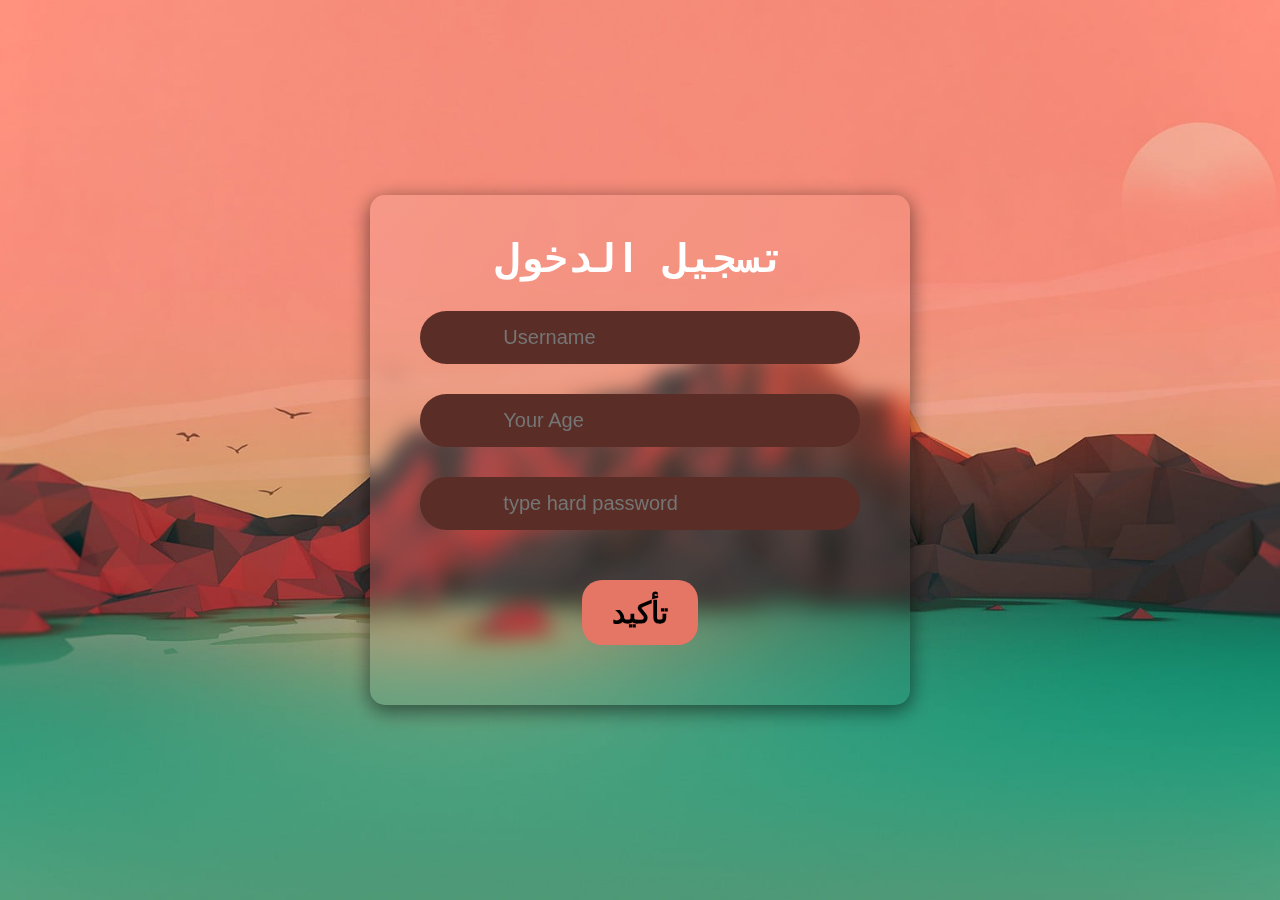
<file: index.html>
<!DOCTYPE html>
<html lang="en">
  <head>
    <meta charset="UTF-8" />
    <meta name="viewport" content="width=device-width, initial-scale=1.0" />
    <title>Log in</title>
    <link rel="stylesheet" href="main.css" />
    <link
      rel="stylesheet"
      href="https://cdnjs.cloudflare.com/ajax/libs/font-awesome/6.4.2/css/all.min.css"
      integrity="sha512-z3gLpd7yknf1YoNbCzqRKc4qyor8gaKU1qmn+CShxbuBusANI9QpRohGBreCFkKxLhei6S9CQXFEbbKuqLg0DA=="
      crossorigin="anonymous"
      referrerpolicy="no-referrer"
    />
  </head>
  <body>
    <div class="container">
      <h1 class="main-name">تسجيل الدخول</h1>
      <form action="site/sales.html">
        <div class="input-feild">
          <i class="fa-solid fa-user user"></i>
          <input type="text" id="username" placeholder="Username" />
        </div>
        <p id="name-error" class="error"></p>
        <div class="input-feild">
          <i class="fa-solid fa-image-portrait age"></i>
          <input type="text" id="age" placeholder="Your Age" />
        </div>
        <p id="age-error" class="error"></p>
        <div class="input-feild">
          <i class="fa-solid fa-lock pass"></i>
          <input
            type="password"
            id="password"
            placeholder="type hard password"
          />
          <i class="fa-solid fa-eye" id="btn"></i>
        </div>
        <p id="pass-error" class="error"></p>
        <button id="submit-btn">تأكيد</button>
      </form>
    </div>
    <script src="script.js"></script>
  </body>
</html>
</file>
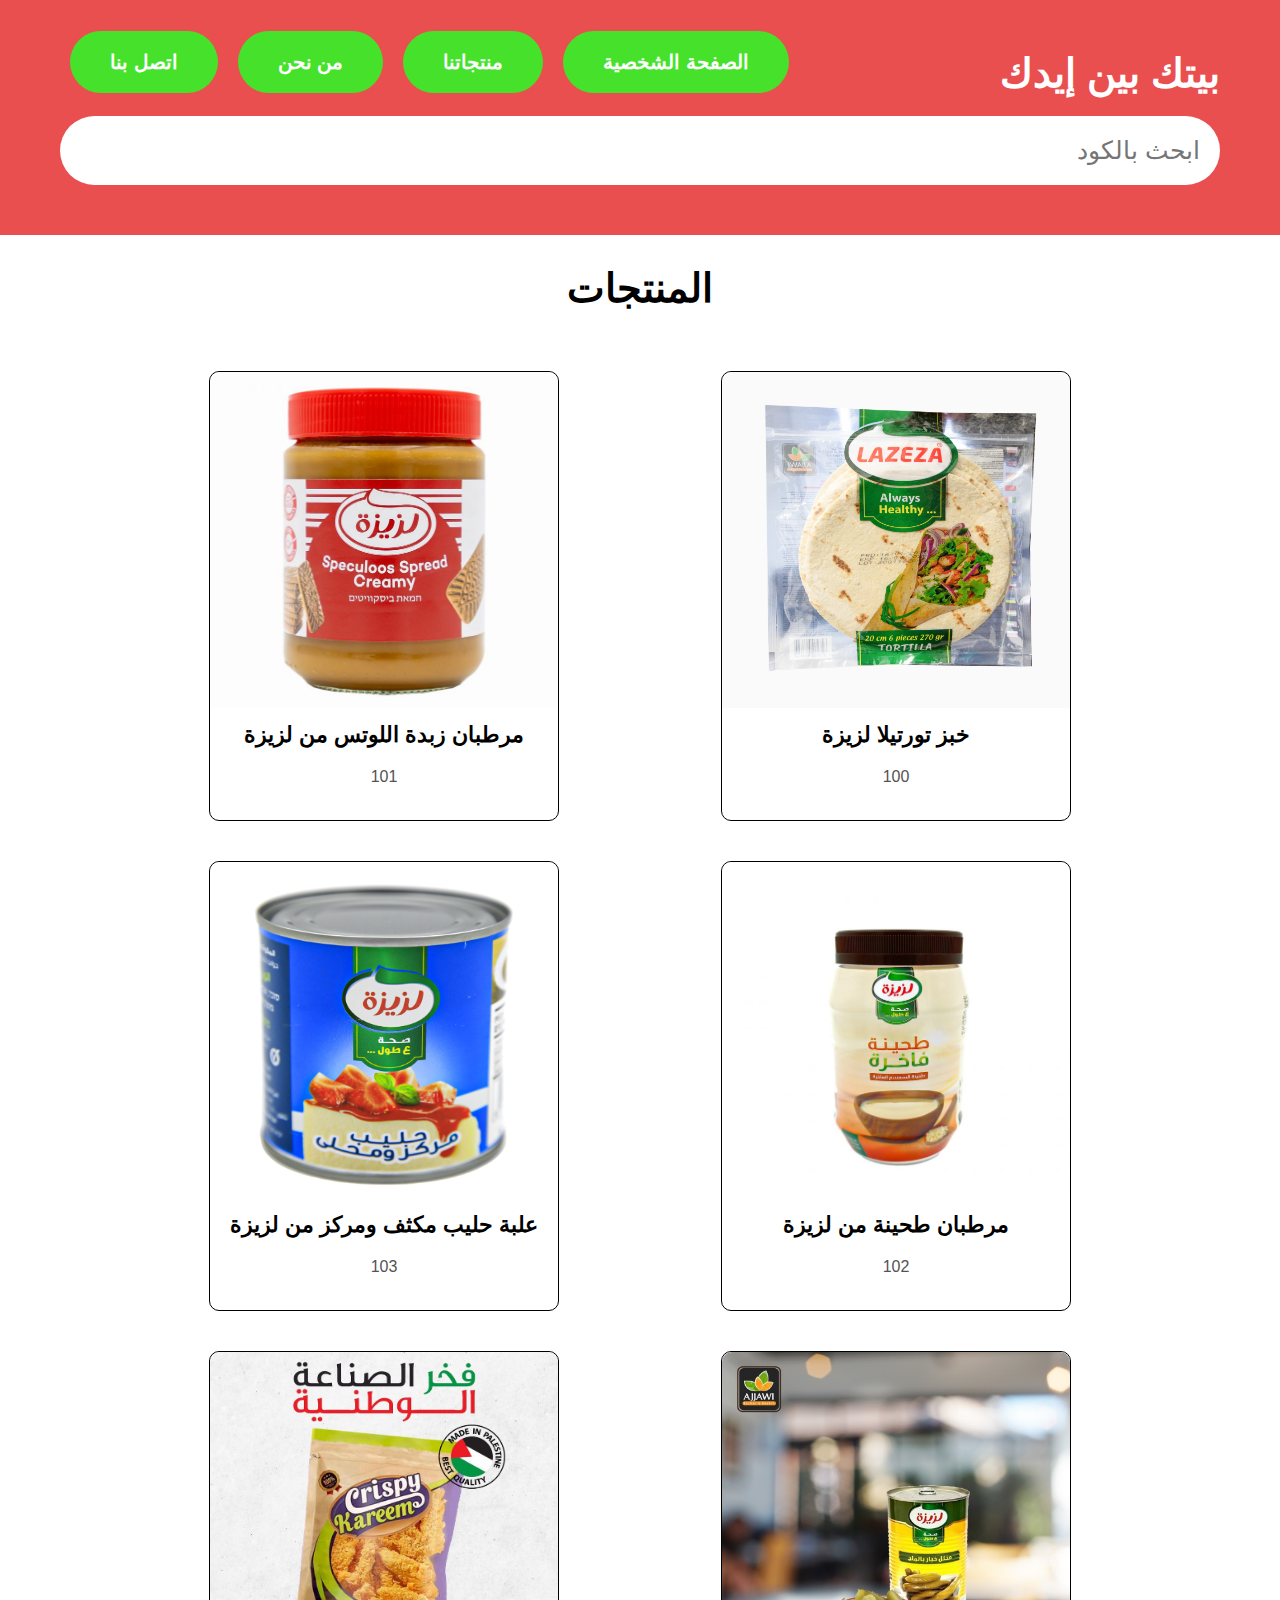
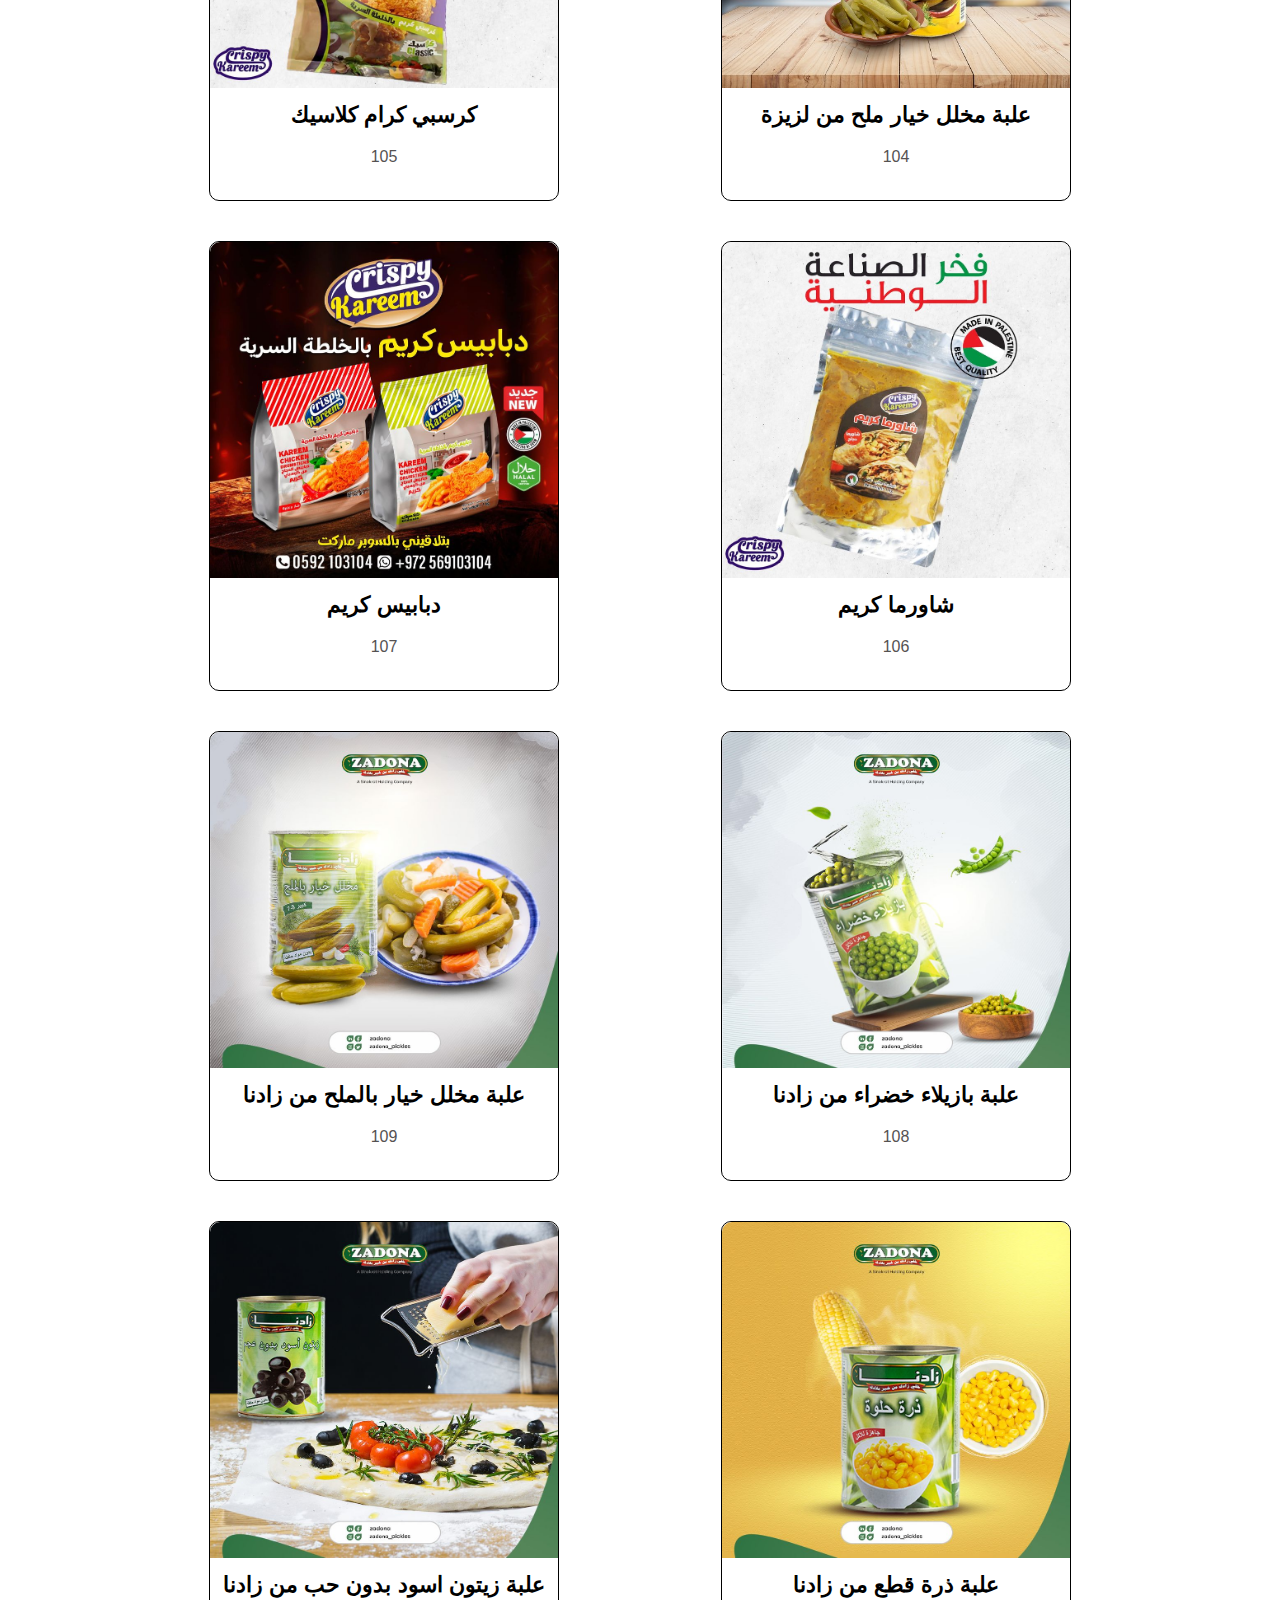
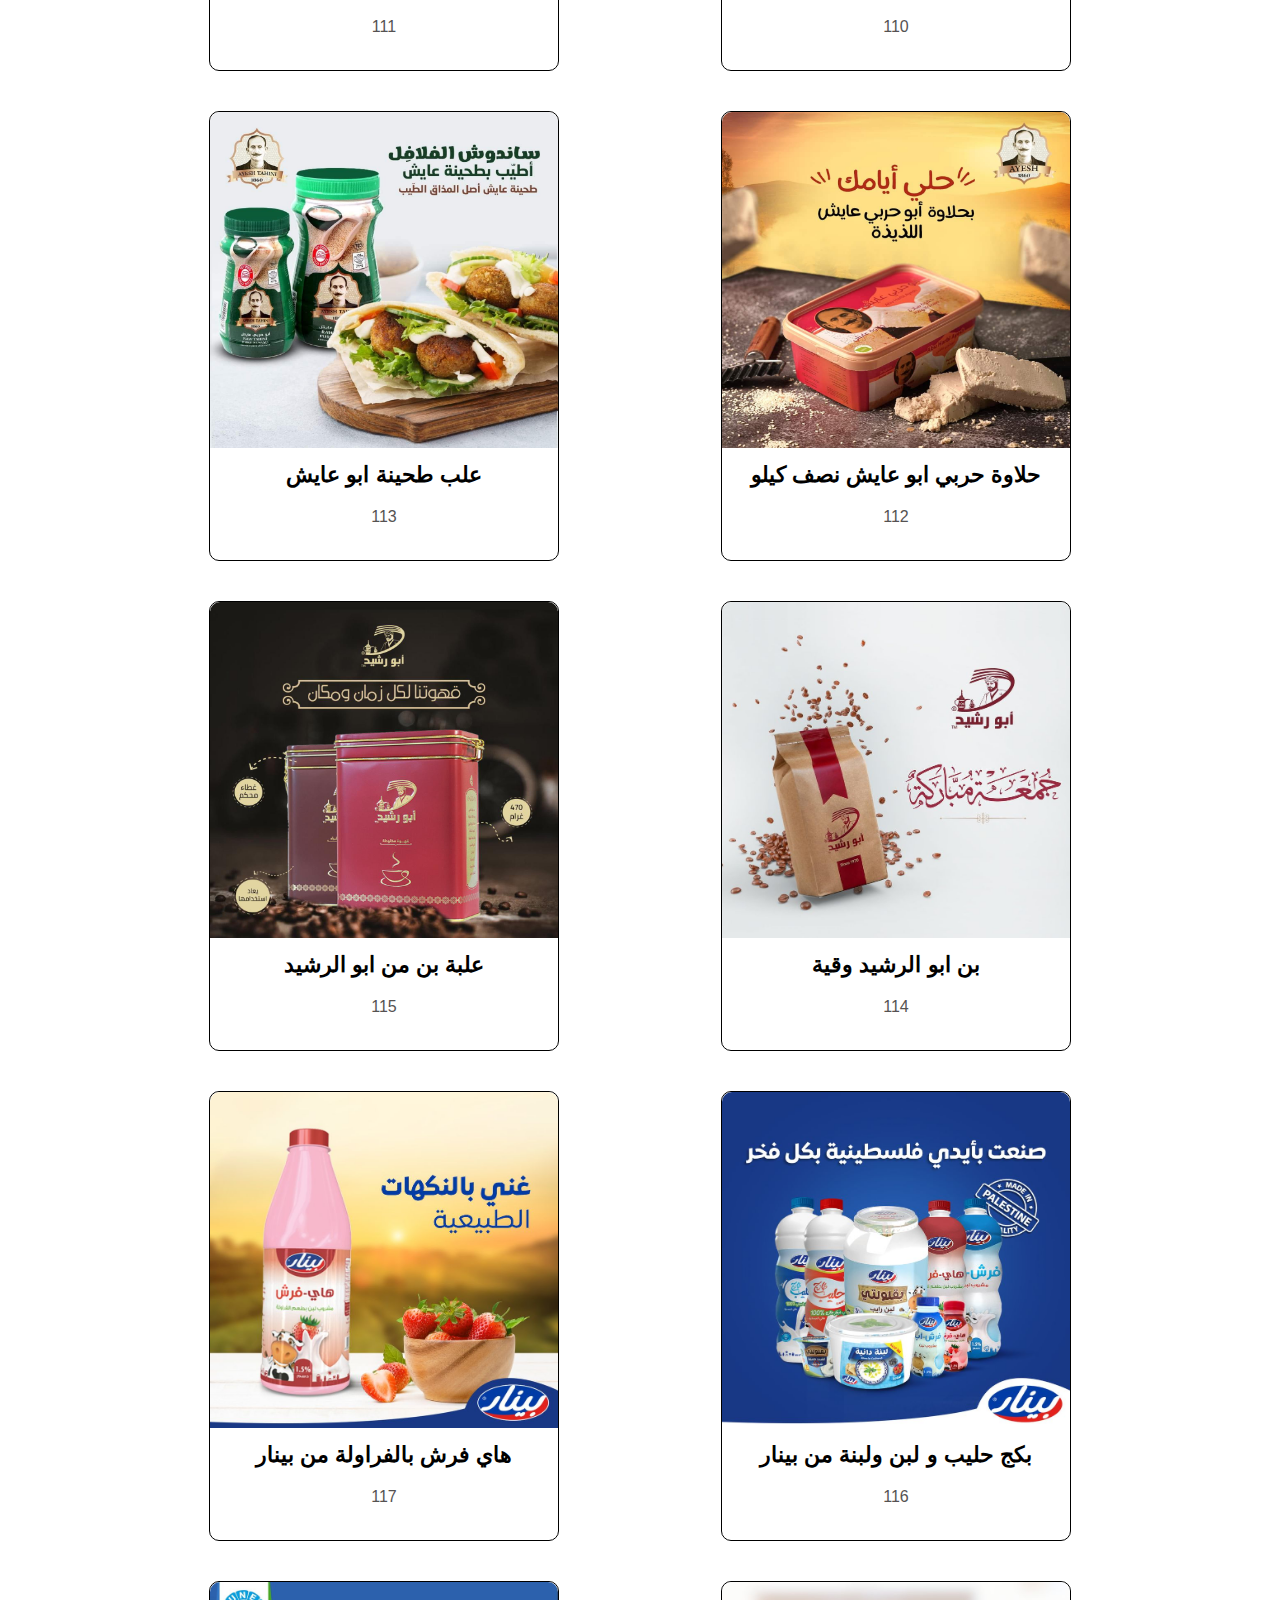
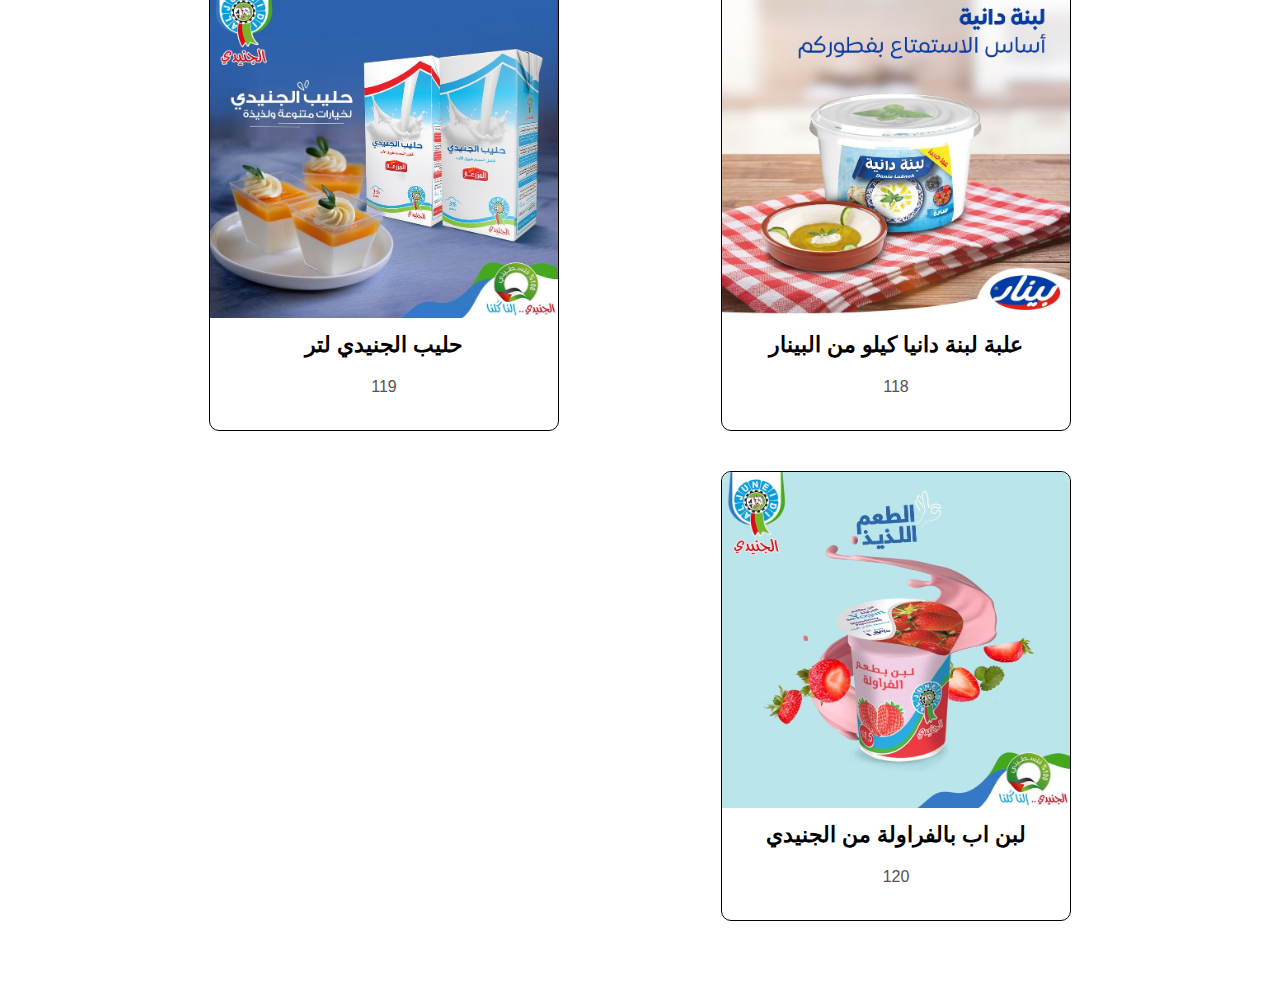
<file: site/sales.html>
<!DOCTYPE html>
<html>
  <head>
    <meta charset="UTF-8" />
    <meta name="viewport" content="width=device-width, initial-scale=1.0" />
    <link rel="stylesheet" href="style.css" />
    <title>بيتك بين إيدك</title>
  </head>
  <body>
    <div class="container">
      <div class="head">
        <div class="name">
          <h1>بيتك بين إيدك</h1>
          <div class="links">
            <ul>
              <li class="profile"><a href="profile/profile.html">الصفحة الشخصية</a></li>
              <li><a href="#">منتجاتنا</a></li>
              <li><a href="#">من نحن</a></li>
              <li><a href="#">اتصل بنا</a></li>
            </ul>
          </div>
        </div>
        <div class="search">
          <input type="text" id="search" placeholder="ابحث بالكود" />
        </div>
        <p id="error-handle"></p>
      </div>
      <h2 class="itesm-head">المنتجات</h2>
      <div class="items">
        <div id="show-items">

        </div>
      </div>
    </div>
    <script src="script.js"></script>
  </body>
</html>
</file>
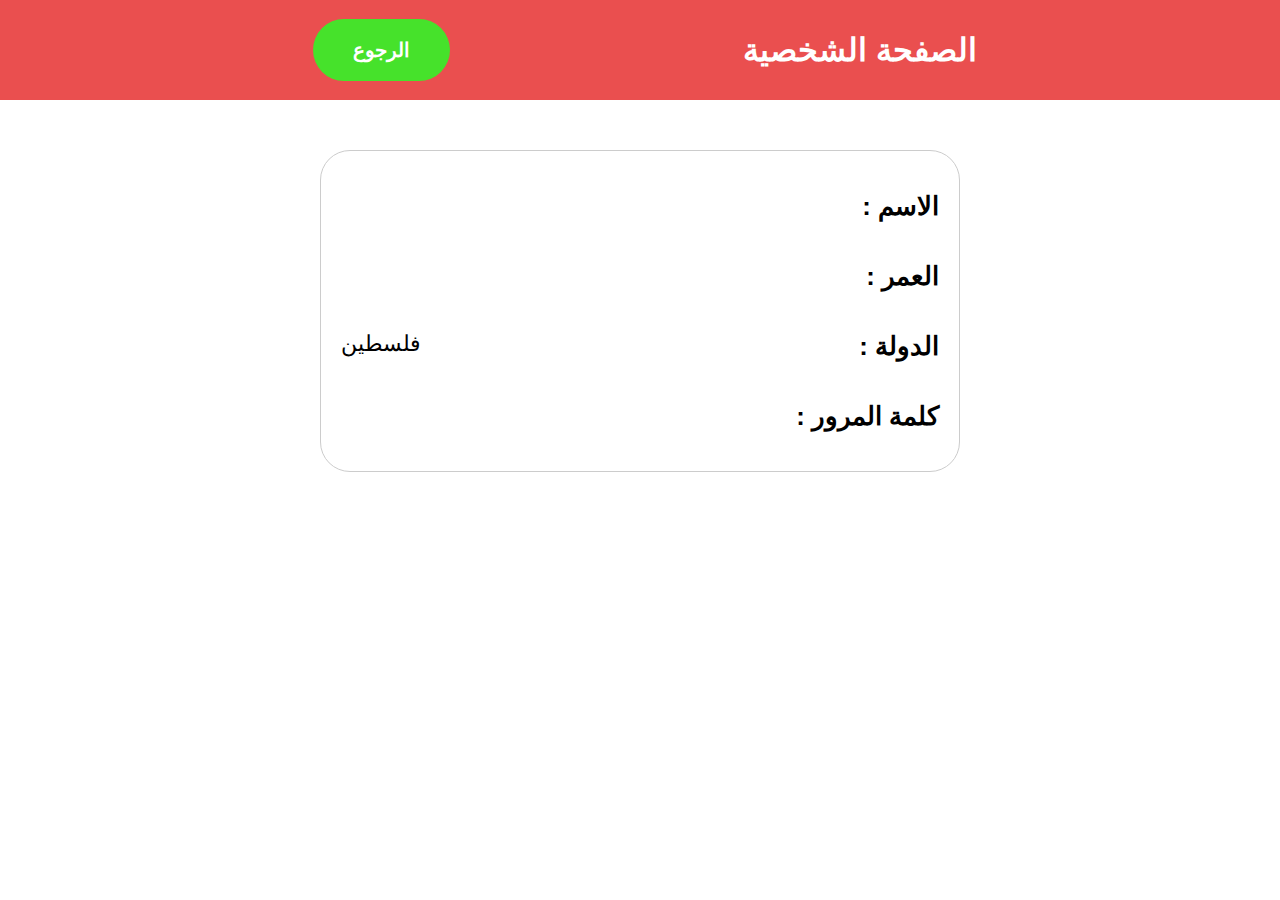
<file: site/profile/profile.html>
<!DOCTYPE html>
<html lang="ar">
  <head>
    <meta charset="UTF-8" />
    <meta name="viewport" content="width=device-width, initial-scale=1.0" />
    <title>الصفحة الشخصية</title>
    <link rel="stylesheet" href="profile.css" />
  </head>
  <body>
    <div class="head">
      <h1>الصفحة الشخصية</h1>
      <button><a href="../sales.html">الرجوع</a></button>
    </div>
    <div class="container">
      <div class="show-data">
        <div class="data">
          <h3>الاسم :</h3>
          <p id="name"></p>
        </div>
        <div class="data">
          <h3>العمر :</h3>
          <p id="age"></p>
        </div>
        <div class="data">
          <h3>الدولة :</h3>
          <p>فلسطين</p>
        </div>
        <div class="data">
            <h3>كلمة المرور : </h3>
            <p id="password"></p>
        </div>
      </div>
    </div>
    <script src="script.js"></script>
  </body>
</html>
</file>
<file: main.css>
* {
  margin: 0;
  padding: 0;
}
body {
  display: flex;
  justify-content: center;
  align-items: center;
  height: 100vh;
  text-align: center;
  background: url("background.jpg");
  background-size: cover;
  background-repeat: no-repeat;
  background-position: center;
  font-family: monospace;
}
.container {
  background: linear-gradient(
    135deg,
    rgba(255, 255, 255, 0.1),
    rgba(255, 255, 255, 0)
  );
  backdrop-filter: blur(10px);
  -webkit-backdrop-filter: blur(10px);
  border-radius: 15px;
  box-shadow: 0 4px 20px 0 rgba(0, 0, 0, 0.3), 0 6px 20px 0 rgba(0, 0, 0, 0.3);
  overflow: hidden;
  padding: 20px;
  width: 500px;
}
.container h1 {
  margin: 20px;
  font-size: 40px;
  font-weight: bold;
  color: white;
}
.container h3 {
  font-size: 30px;
  margin-bottom: 30px;
}
.container .input-feild {
  position: relative;
  background-color: #5a2e27;
  color: white;
  display: flex;
  justify-content: center;
  align-items: center;
  font-size: 20px;
  margin: 30px;
  margin-bottom: 10px;
  border-radius: 50px;
}
.container .input-feild i {
  flex: 1;
}
.container .input-feild i#btn {
  position: absolute;
  right: 20px;
  top: 50%;
  transform: translateY(-50%);
  cursor: pointer;
}
.container .input-feild input {
  flex: 5;
  padding: 15px;
  background-color: transparent;
  color: white;
  font-size: 20px;
  border: none;
  outline: none;
}
.container .error {
  padding: 0;
  margin: 0;
  text-align: left;
  padding-left: 60px;
  color: yellow;
  font-size: 18px;
  display: none;
}
.container .error.show {
  display: block;
}
.container button {
  margin: 40px;
  padding: 15px 30px;
  font-size: 30px;
  text-transform: uppercase;
  font-weight: bold;
  border-radius: 20px;
  outline: none;
  border: none;
  cursor: pointer;
  background-color: #e57564;
}
.container button:hover {
  background-color: #da4c36;
}

@media screen and (max-width: 840px) {
  .container {
    width: 90%;
    margin: 30px;
  }
}
@media screen and (max-width: 500px) {
  .input-feild {
    margin: 30px 0 !important;
  }
  .input-feild .input {
    padding-left: 20px;
  }
  .input-feild i.user,
  .input-feild i.pass,
  .input-feild i.age {
    display: none;
  }
}
</file>
<file: site/style.css>
* {
  padding: 0;
  margin: 0;
  box-sizing: border-box;
}
::-webkit-scrollbar {
  width: 20px;
}
::-webkit-scrollbar-track {
  background-color: #f6f6f6;
}
::-webkit-scrollbar-thumb {
  background-color: rgba(205, 92, 92, 0.5);
}
::-webkit-scrollbar-thumb:hover {
  background-color: rgb(234, 79, 79);
}
@media (max-width: 500px) {
  ::-webkit-scrollbar {
    display: none;
  }
}
body {
  direction: rtl;
  font-family: sans-serif;
  width: 100%;
  display: flex;
  justify-content: center;
  align-items: center;
}
.container {
  width: 100%;
  height: 100%;
}
.container .head {
  display: grid;
  grid-template-columns: 1fr;
  justify-content: center;
  width: 100%;
  text-align: center;
  background-color: rgb(234, 79, 79);
  color: white;
  padding: 30px 60px;
  overflow: hidden;
}
.container .head .name {
  width: 100%;
  display: flex;
  justify-content: space-between;
  margin: 20px auto;
}
.container .head .name h1 {
  font-size: 40px;
}
.head .name ul {
  display: flex;
}
.head .name ul li {
  margin: 0 10px;
  list-style: none;
}
.head .name ul li a {
  background-color: rgb(70, 226, 43);
  color: white;
  padding: 20px 40px;
  text-decoration: none;
  border-radius: 50px;
  font-size: 20px;
  font-weight: bold;
}
.head .name ul li a:hover {
  background-color: rgb(70, 200, 43);
}
@media (max-width: 988px) {
  .head .name {
    /* justify-content: center !important; */
    /* margin-top: 0 !important; */
    display: block !important;
  }
  .head ul {
    justify-content: center;
  }
  .head ul li {
    margin: 20px 0 !important;
  }
  .head .name li:not(.profile) {
    display: none !important;
  }
  .head .name .profile a {
    font-size: 15px;
    padding: 10px 20px;
    text-wrap: nowrap;
    margin: 0px;
  }

  
}
.container .head .search {
  display: flex;
  width: 100%;
  align-items: center;
  padding-left: 14px;
  background-color: white;
  border-radius: 50px;
}
.container .head .search input {
  flex: 6;
  padding: 20px;
  background-color: transparent;
  border: none;
  outline: none;
  font-size: 25px;
}
.container .head p {
      font-size: 22px;
    text-align: right;
    padding: 20px 10px 0;
    color: yellow;
}
@media (max-width: 450px) {
  .container .head .search input {
    width: 130px;
  }
}

.items {
  width: 100%;
  display: flex;
  justify-content: center;
  margin: 40px auto;
}
h2.itesm-head {
  font-size: 40px;
  text-align: center;
  margin: 30px auto;
}
#show-items {
  display: grid;
  grid-template-columns: repeat(auto-fill, minmax(350px, 1fr));
  width: 80%;
}
@media (max-width:600px) {
  #show-items {
    width: 100% !important;
  }
}
#show-items .item {
  text-align: center;
  width: 350px;
  height: 450px;
  margin: 20px auto;
  border: 1px solid black;
  border-radius: 10px;
  /* margin: 20px; */
}
#show-items .item img {
  width: 100%;
  height: 75%;
  border-top-left-radius: 10px;
  border-top-right-radius: 10px;
  margin-bottom: 10px;
}
#show-items .item h4 {
  font-size: 22px;
  margin-bottom: 20px;
}
#show-items .item span {
  color: #555252;
}
@media (max-width: 390px) {
  #show-items .item {
    width: 330px;
  }
}
</file>
<file: site/profile/profile.css>
* {
  padding: 0;
  margin: 0;
  box-sizing: border-box;
}
::-webkit-scrollbar {
  width: 20px;
}
::-webkit-scrollbar-track {
  background-color: #f6f6f6;
}
::-webkit-scrollbar-thumb {
  background-color: rgba(205, 92, 92, 0.5);
}
::-webkit-scrollbar-thumb:hover {
  background-color: rgb(234, 79, 79);
}
@media (max-width: 500px) {
  ::-webkit-scrollbar {
    display: none;
  }
}
body {
  direction: rtl;
  font-family: sans-serif;
  width: 100%;
  min-height: 100vh;
}
.head {
  background-color: rgb(234, 79, 79);
  padding: 20px;
  display: flex;
  justify-content: space-evenly;
  align-items: center;
  color: white;
  height: 100px;
  width: 100%;
}
.head button {
  background-color: transparent;
  outline: none;
  border: none;
  margin: 0 10px;
}
.head button a {
  background-color: rgb(70, 226, 43);
  color: white;
  padding: 20px 40px;
  text-decoration: none;
  border-radius: 50px;
  font-size: 20px;
  font-weight: bold;
}
.head button a:hover {
  background-color: rgb(70, 200, 43);

}
@media (max-width:400px) {
  .head button a {
    padding: 20px 10px !important;
  }
}

.container {
  width: 100%;
  display: flex;
  justify-content: center;
  padding-top: 50px;
}

.show-data {
  width: 50%;
  display: grid;
  border: 1px solid #ccc;
  border-radius: 30px;
  padding: 20px;
}
@media (max-width:520px) {
  .container .show-data{
    width:100%;
    margin: 0 20px;
  }
}
.show-data .data {
  display: flex;
  justify-content: space-between;
  margin: 20px 0;
  font-size: 22px;
}
</file>
